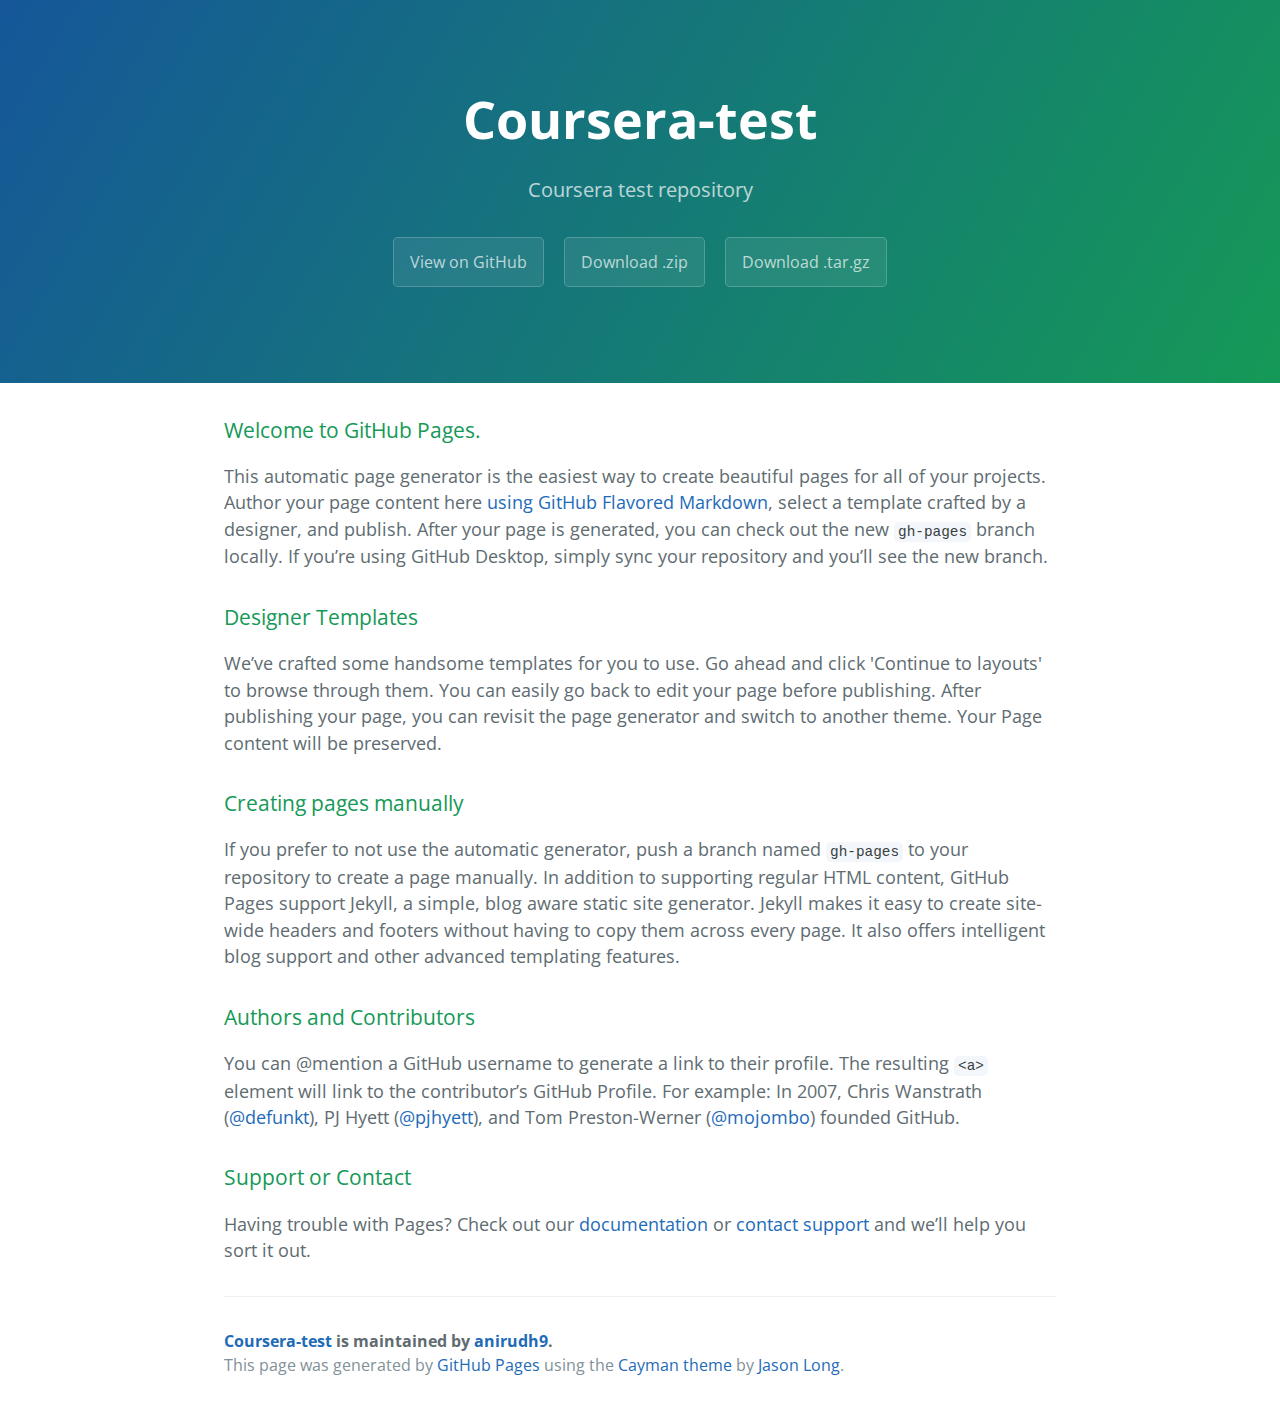
<file: index.html>
<!DOCTYPE html>
<html lang="en-us">
  <head>
    <meta charset="UTF-8">
    <title>Coursera-test by anirudh9</title>
    <meta name="viewport" content="width=device-width, initial-scale=1">
    <link rel="stylesheet" type="text/css" href="stylesheets/normalize.css" media="screen">
    <link href='https://fonts.googleapis.com/css?family=Open+Sans:400,700' rel='stylesheet' type='text/css'>
    <link rel="stylesheet" type="text/css" href="stylesheets/stylesheet.css" media="screen">
    <link rel="stylesheet" type="text/css" href="stylesheets/github-light.css" media="screen">
  </head>
  <body>
    <section class="page-header">
      <h1 class="project-name">Coursera-test</h1>
      <h2 class="project-tagline">Coursera test repository</h2>
      <a href="https://github.com/anirudh9/coursera-test" class="btn">View on GitHub</a>
      <a href="https://github.com/anirudh9/coursera-test/zipball/master" class="btn">Download .zip</a>
      <a href="https://github.com/anirudh9/coursera-test/tarball/master" class="btn">Download .tar.gz</a>
    </section>

    <section class="main-content">
      <h3>
<a id="welcome-to-github-pages" class="anchor" href="#welcome-to-github-pages" aria-hidden="true"><span aria-hidden="true" class="octicon octicon-link"></span></a>Welcome to GitHub Pages.</h3>

<p>This automatic page generator is the easiest way to create beautiful pages for all of your projects. Author your page content here <a href="https://guides.github.com/features/mastering-markdown/">using GitHub Flavored Markdown</a>, select a template crafted by a designer, and publish. After your page is generated, you can check out the new <code>gh-pages</code> branch locally. If you’re using GitHub Desktop, simply sync your repository and you’ll see the new branch.</p>

<h3>
<a id="designer-templates" class="anchor" href="#designer-templates" aria-hidden="true"><span aria-hidden="true" class="octicon octicon-link"></span></a>Designer Templates</h3>

<p>We’ve crafted some handsome templates for you to use. Go ahead and click 'Continue to layouts' to browse through them. You can easily go back to edit your page before publishing. After publishing your page, you can revisit the page generator and switch to another theme. Your Page content will be preserved.</p>

<h3>
<a id="creating-pages-manually" class="anchor" href="#creating-pages-manually" aria-hidden="true"><span aria-hidden="true" class="octicon octicon-link"></span></a>Creating pages manually</h3>

<p>If you prefer to not use the automatic generator, push a branch named <code>gh-pages</code> to your repository to create a page manually. In addition to supporting regular HTML content, GitHub Pages support Jekyll, a simple, blog aware static site generator. Jekyll makes it easy to create site-wide headers and footers without having to copy them across every page. It also offers intelligent blog support and other advanced templating features.</p>

<h3>
<a id="authors-and-contributors" class="anchor" href="#authors-and-contributors" aria-hidden="true"><span aria-hidden="true" class="octicon octicon-link"></span></a>Authors and Contributors</h3>

<p>You can @mention a GitHub username to generate a link to their profile. The resulting <code>&lt;a&gt;</code> element will link to the contributor’s GitHub Profile. For example: In 2007, Chris Wanstrath (<a href="https://github.com/defunkt" class="user-mention">@defunkt</a>), PJ Hyett (<a href="https://github.com/pjhyett" class="user-mention">@pjhyett</a>), and Tom Preston-Werner (<a href="https://github.com/mojombo" class="user-mention">@mojombo</a>) founded GitHub.</p>

<h3>
<a id="support-or-contact" class="anchor" href="#support-or-contact" aria-hidden="true"><span aria-hidden="true" class="octicon octicon-link"></span></a>Support or Contact</h3>

<p>Having trouble with Pages? Check out our <a href="https://help.github.com/pages">documentation</a> or <a href="https://github.com/contact">contact support</a> and we’ll help you sort it out.</p>

      <footer class="site-footer">
        <span class="site-footer-owner"><a href="https://github.com/anirudh9/coursera-test">Coursera-test</a> is maintained by <a href="https://github.com/anirudh9">anirudh9</a>.</span>

        <span class="site-footer-credits">This page was generated by <a href="https://pages.github.com">GitHub Pages</a> using the <a href="https://github.com/jasonlong/cayman-theme">Cayman theme</a> by <a href="https://twitter.com/jasonlong">Jason Long</a>.</span>
      </footer>

    </section>

  
  </body>
</html>
</file>
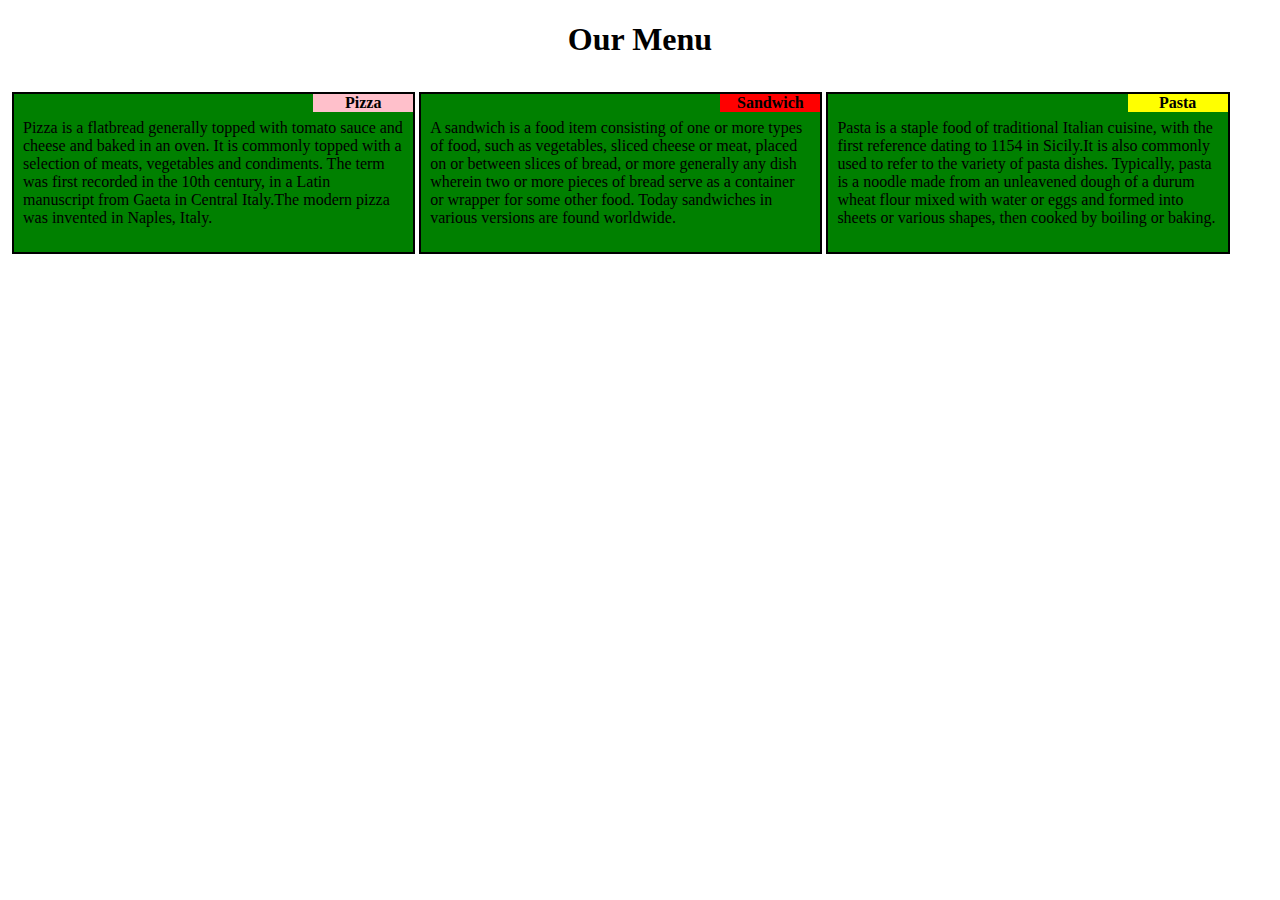
<file: module2-solution/index.html>
<!DOCTYPE html>
<html>
<head>
	<title>Food </title>
	<link rel="stylesheet" href="css/style.css">
	 <meta charset="utf-8">

<meta name="viewport" content="width=device-width, initial-scale=1">
</head>
<body>
<h1 align="center">Our Menu</h1>

<div class="row">
	<div class="box" id="box1">
	<div class="innerbox"  id="innerbox1">
		Pizza
	</div>
	
	<p>Pizza is a flatbread generally topped with tomato sauce and cheese and baked in an oven. It is commonly topped with a selection of meats, vegetables and condiments. The term was first recorded in the 10th century, in a Latin manuscript from Gaeta in Central Italy.The modern pizza was invented in Naples, Italy.
	</p>
	</div>
	<div class="box" id="box2">
	<div class="innerbox" id="innerbox2">
		Sandwich
	</div>
	
	<p>A sandwich is a food item consisting of one or more types of food, such as vegetables, sliced cheese or meat, placed on or between slices of bread, or more generally any dish wherein two or more pieces of bread serve as a container or wrapper for some other food. Today sandwiches in various versions are found worldwide.
	</p>
	</div>	
	<div class="box" id="box3">
	<div class="innerbox" id="innerbox3">
		Pasta
	</div>
	
	<p>Pasta is a staple food of traditional Italian cuisine, with the first reference dating to 1154 in Sicily.It is also commonly used to refer to the variety of pasta dishes. Typically, pasta is a noodle made from an unleavened dough of a durum wheat flour mixed with water or eggs and formed into sheets or various shapes, then cooked by boiling or baking. 
	</p>
	</div>
	<div class="clear"></div>
</div>
</body>
</html>
</file>
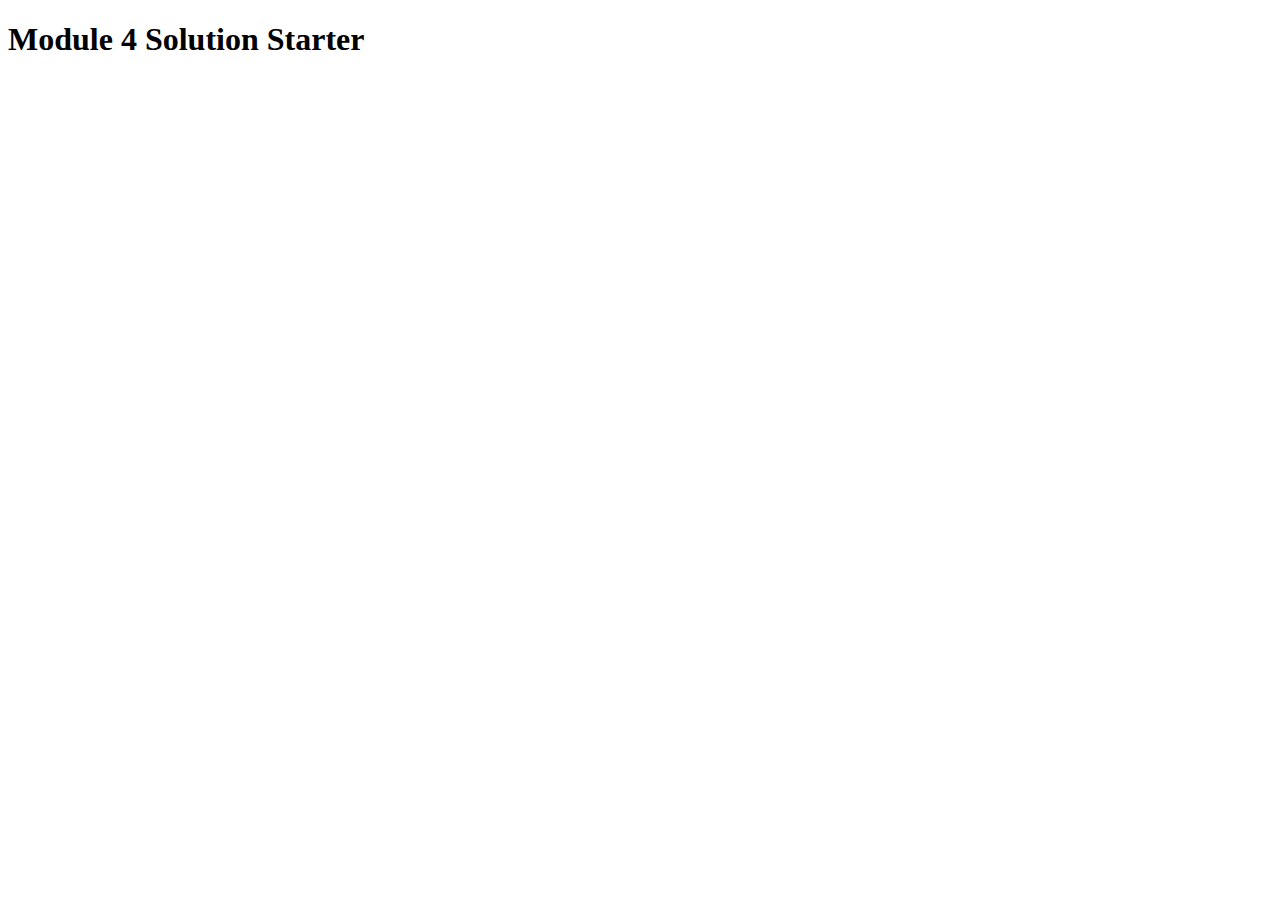
<file: module4-solution/index.html>
<!DOCTYPE html>
<html>
<head>
  <meta charset="utf-8">
  <title>Module 4 Solution Starter</title>
  <script>
    var names = []; // DO NOT REMOVE
  </script>
  <script src="SpeakHello.js"></script>
  <script src="SpeakGoodBye.js"></script>
  <script src="script.js"></script>
</head>
<body>
  <h1>Module 4 Solution Starter</h1>
</body>
</html>
</file>
<file: stylesheets/stylesheet.css>
* {
  box-sizing: border-box; }

body {
  padding: 0;
  margin: 0;
  font-family: "Open Sans", "Helvetica Neue", Helvetica, Arial, sans-serif;
  font-size: 16px;
  line-height: 1.5;
  color: #606c71; }

a {
  color: #1e6bb8;
  text-decoration: none; }
  a:hover {
    text-decoration: underline; }

.btn {
  display: inline-block;
  margin-bottom: 1rem;
  color: rgba(255, 255, 255, 0.7);
  background-color: rgba(255, 255, 255, 0.08);
  border-color: rgba(255, 255, 255, 0.2);
  border-style: solid;
  border-width: 1px;
  border-radius: 0.3rem;
  transition: color 0.2s, background-color 0.2s, border-color 0.2s; }
  .btn + .btn {
    margin-left: 1rem; }

.btn:hover {
  color: rgba(255, 255, 255, 0.8);
  text-decoration: none;
  background-color: rgba(255, 255, 255, 0.2);
  border-color: rgba(255, 255, 255, 0.3); }

@media screen and (min-width: 64em) {
  .btn {
    padding: 0.75rem 1rem; } }

@media screen and (min-width: 42em) and (max-width: 64em) {
  .btn {
    padding: 0.6rem 0.9rem;
    font-size: 0.9rem; } }

@media screen and (max-width: 42em) {
  .btn {
    display: block;
    width: 100%;
    padding: 0.75rem;
    font-size: 0.9rem; }
    .btn + .btn {
      margin-top: 1rem;
      margin-left: 0; } }

.page-header {
  color: #fff;
  text-align: center;
  background-color: #159957;
  background-image: linear-gradient(120deg, #155799, #159957); }

@media screen and (min-width: 64em) {
  .page-header {
    padding: 5rem 6rem; } }

@media screen and (min-width: 42em) and (max-width: 64em) {
  .page-header {
    padding: 3rem 4rem; } }

@media screen and (max-width: 42em) {
  .page-header {
    padding: 2rem 1rem; } }

.project-name {
  margin-top: 0;
  margin-bottom: 0.1rem; }

@media screen and (min-width: 64em) {
  .project-name {
    font-size: 3.25rem; } }

@media screen and (min-width: 42em) and (max-width: 64em) {
  .project-name {
    font-size: 2.25rem; } }

@media screen and (max-width: 42em) {
  .project-name {
    font-size: 1.75rem; } }

.project-tagline {
  margin-bottom: 2rem;
  font-weight: normal;
  opacity: 0.7; }

@media screen and (min-width: 64em) {
  .project-tagline {
    font-size: 1.25rem; } }

@media screen and (min-width: 42em) and (max-width: 64em) {
  .project-tagline {
    font-size: 1.15rem; } }

@media screen and (max-width: 42em) {
  .project-tagline {
    font-size: 1rem; } }

.main-content :first-child {
  margin-top: 0; }
.main-content img {
  max-width: 100%; }
.main-content h1, .main-content h2, .main-content h3, .main-content h4, .main-content h5, .main-content h6 {
  margin-top: 2rem;
  margin-bottom: 1rem;
  font-weight: normal;
  color: #159957; }
.main-content p {
  margin-bottom: 1em; }
.main-content code {
  padding: 2px 4px;
  font-family: Consolas, "Liberation Mono", Menlo, Courier, monospace;
  font-size: 0.9rem;
  color: #383e41;
  background-color: #f3f6fa;
  border-radius: 0.3rem; }
.main-content pre {
  padding: 0.8rem;
  margin-top: 0;
  margin-bottom: 1rem;
  font: 1rem Consolas, "Liberation Mono", Menlo, Courier, monospace;
  color: #567482;
  word-wrap: normal;
  background-color: #f3f6fa;
  border: solid 1px #dce6f0;
  border-radius: 0.3rem; }
  .main-content pre > code {
    padding: 0;
    margin: 0;
    font-size: 0.9rem;
    color: #567482;
    word-break: normal;
    white-space: pre;
    background: transparent;
    border: 0; }
.main-content .highlight {
  margin-bottom: 1rem; }
  .main-content .highlight pre {
    margin-bottom: 0;
    word-break: normal; }
.main-content .highlight pre, .main-content pre {
  padding: 0.8rem;
  overflow: auto;
  font-size: 0.9rem;
  line-height: 1.45;
  border-radius: 0.3rem; }
.main-content pre code, .main-content pre tt {
  display: inline;
  max-width: initial;
  padding: 0;
  margin: 0;
  overflow: initial;
  line-height: inherit;
  word-wrap: normal;
  background-color: transparent;
  border: 0; }
  .main-content pre code:before, .main-content pre code:after, .main-content pre tt:before, .main-content pre tt:after {
    content: normal; }
.main-content ul, .main-content ol {
  margin-top: 0; }
.main-content blockquote {
  padding: 0 1rem;
  margin-left: 0;
  color: #819198;
  border-left: 0.3rem solid #dce6f0; }
  .main-content blockquote > :first-child {
    margin-top: 0; }
  .main-content blockquote > :last-child {
    margin-bottom: 0; }
.main-content table {
  display: block;
  width: 100%;
  overflow: auto;
  word-break: normal;
  word-break: keep-all; }
  .main-content table th {
    font-weight: bold; }
  .main-content table th, .main-content table td {
    padding: 0.5rem 1rem;
    border: 1px solid #e9ebec; }
.main-content dl {
  padding: 0; }
  .main-content dl dt {
    padding: 0;
    margin-top: 1rem;
    font-size: 1rem;
    font-weight: bold; }
  .main-content dl dd {
    padding: 0;
    margin-bottom: 1rem; }
.main-content hr {
  height: 2px;
  padding: 0;
  margin: 1rem 0;
  background-color: #eff0f1;
  border: 0; }

@media screen and (min-width: 64em) {
  .main-content {
    max-width: 64rem;
    padding: 2rem 6rem;
    margin: 0 auto;
    font-size: 1.1rem; } }

@media screen and (min-width: 42em) and (max-width: 64em) {
  .main-content {
    padding: 2rem 4rem;
    font-size: 1.1rem; } }

@media screen and (max-width: 42em) {
  .main-content {
    padding: 2rem 1rem;
    font-size: 1rem; } }

.site-footer {
  padding-top: 2rem;
  margin-top: 2rem;
  border-top: solid 1px #eff0f1; }

.site-footer-owner {
  display: block;
  font-weight: bold; }

.site-footer-credits {
  color: #819198; }

@media screen and (min-width: 64em) {
  .site-footer {
    font-size: 1rem; } }

@media screen and (min-width: 42em) and (max-width: 64em) {
  .site-footer {
    font-size: 1rem; } }

@media screen and (max-width: 42em) {
  .site-footer {
    font-size: 0.9rem; } }
</file>
<file: stylesheets/github-light.css>
/*
The MIT License (MIT)

Copyright (c) 2016 GitHub, Inc.

Permission is hereby granted, free of charge, to any person obtaining a copy
of this software and associated documentation files (the "Software"), to deal
in the Software without restriction, including without limitation the rights
to use, copy, modify, merge, publish, distribute, sublicense, and/or sell
copies of the Software, and to permit persons to whom the Software is
furnished to do so, subject to the following conditions:

The above copyright notice and this permission notice shall be included in all
copies or substantial portions of the Software.

THE SOFTWARE IS PROVIDED "AS IS", WITHOUT WARRANTY OF ANY KIND, EXPRESS OR
IMPLIED, INCLUDING BUT NOT LIMITED TO THE WARRANTIES OF MERCHANTABILITY,
FITNESS FOR A PARTICULAR PURPOSE AND NONINFRINGEMENT. IN NO EVENT SHALL THE
AUTHORS OR COPYRIGHT HOLDERS BE LIABLE FOR ANY CLAIM, DAMAGES OR OTHER
LIABILITY, WHETHER IN AN ACTION OF CONTRACT, TORT OR OTHERWISE, ARISING FROM,
OUT OF OR IN CONNECTION WITH THE SOFTWARE OR THE USE OR OTHER DEALINGS IN THE
SOFTWARE.

*/

.pl-c /* comment */ {
  color: #969896;
}

.pl-c1 /* constant, variable.other.constant, support, meta.property-name, support.constant, support.variable, meta.module-reference, markup.raw, meta.diff.header */,
.pl-s .pl-v /* string variable */ {
  color: #0086b3;
}

.pl-e /* entity */,
.pl-en /* entity.name */ {
  color: #795da3;
}

.pl-smi /* variable.parameter.function, storage.modifier.package, storage.modifier.import, storage.type.java, variable.other */,
.pl-s .pl-s1 /* string source */ {
  color: #333;
}

.pl-ent /* entity.name.tag */ {
  color: #63a35c;
}

.pl-k /* keyword, storage, storage.type */ {
  color: #a71d5d;
}

.pl-s /* string */,
.pl-pds /* punctuation.definition.string, string.regexp.character-class */,
.pl-s .pl-pse .pl-s1 /* string punctuation.section.embedded source */,
.pl-sr /* string.regexp */,
.pl-sr .pl-cce /* string.regexp constant.character.escape */,
.pl-sr .pl-sre /* string.regexp source.ruby.embedded */,
.pl-sr .pl-sra /* string.regexp string.regexp.arbitrary-repitition */ {
  color: #183691;
}

.pl-v /* variable */ {
  color: #ed6a43;
}

.pl-id /* invalid.deprecated */ {
  color: #b52a1d;
}

.pl-ii /* invalid.illegal */ {
  color: #f8f8f8;
  background-color: #b52a1d;
}

.pl-sr .pl-cce /* string.regexp constant.character.escape */ {
  font-weight: bold;
  color: #63a35c;
}

.pl-ml /* markup.list */ {
  color: #693a17;
}

.pl-mh /* markup.heading */,
.pl-mh .pl-en /* markup.heading entity.name */,
.pl-ms /* meta.separator */ {
  font-weight: bold;
  color: #1d3e81;
}

.pl-mq /* markup.quote */ {
  color: #008080;
}

.pl-mi /* markup.italic */ {
  font-style: italic;
  color: #333;
}

.pl-mb /* markup.bold */ {
  font-weight: bold;
  color: #333;
}

.pl-md /* markup.deleted, meta.diff.header.from-file */ {
  color: #bd2c00;
  background-color: #ffecec;
}

.pl-mi1 /* markup.inserted, meta.diff.header.to-file */ {
  color: #55a532;
  background-color: #eaffea;
}

.pl-mdr /* meta.diff.range */ {
  font-weight: bold;
  color: #795da3;
}

.pl-mo /* meta.output */ {
  color: #1d3e81;
}
</file>
<file: module2-solution/css/style.css>
* {
		box-sizing: border-box;
	}
	body {
		
		margin : 0;
		padding: 0;
	}
		.row{
			
			width: 100%;
			padding: 10px;
			
		}
		.box{

			float: left;
			position: relative;
			background-color: green;			
			border:2px solid; 
			margin : 2px;	

		
		}
		p{
			padding: 9px;

			
		}
		.clear{clear:both }
		
	.innerbox{
			position: absolute;
			right: 0px;
			background-color: pink;
			width: 100px;
			
			text-align: center;
			font-weight: bold;
			margin-left: 5px;

		}
		#innerbox2{
			background-color: red;
		}
		#innerbox3{
			background-color: yellow;
		}
		

		@media (max-width: 767px) {
			.box{
				width: 100%;
			}
		}
		@media (min-width: 992px) {
			.box{
				width: 32%;
			}
		}
		@media (min-width: 768px) and (max-width: 991px) {
			.box{
				width: 49%;
			}
			#box3{
				width: 98.5%;
			}
		}
</file>
